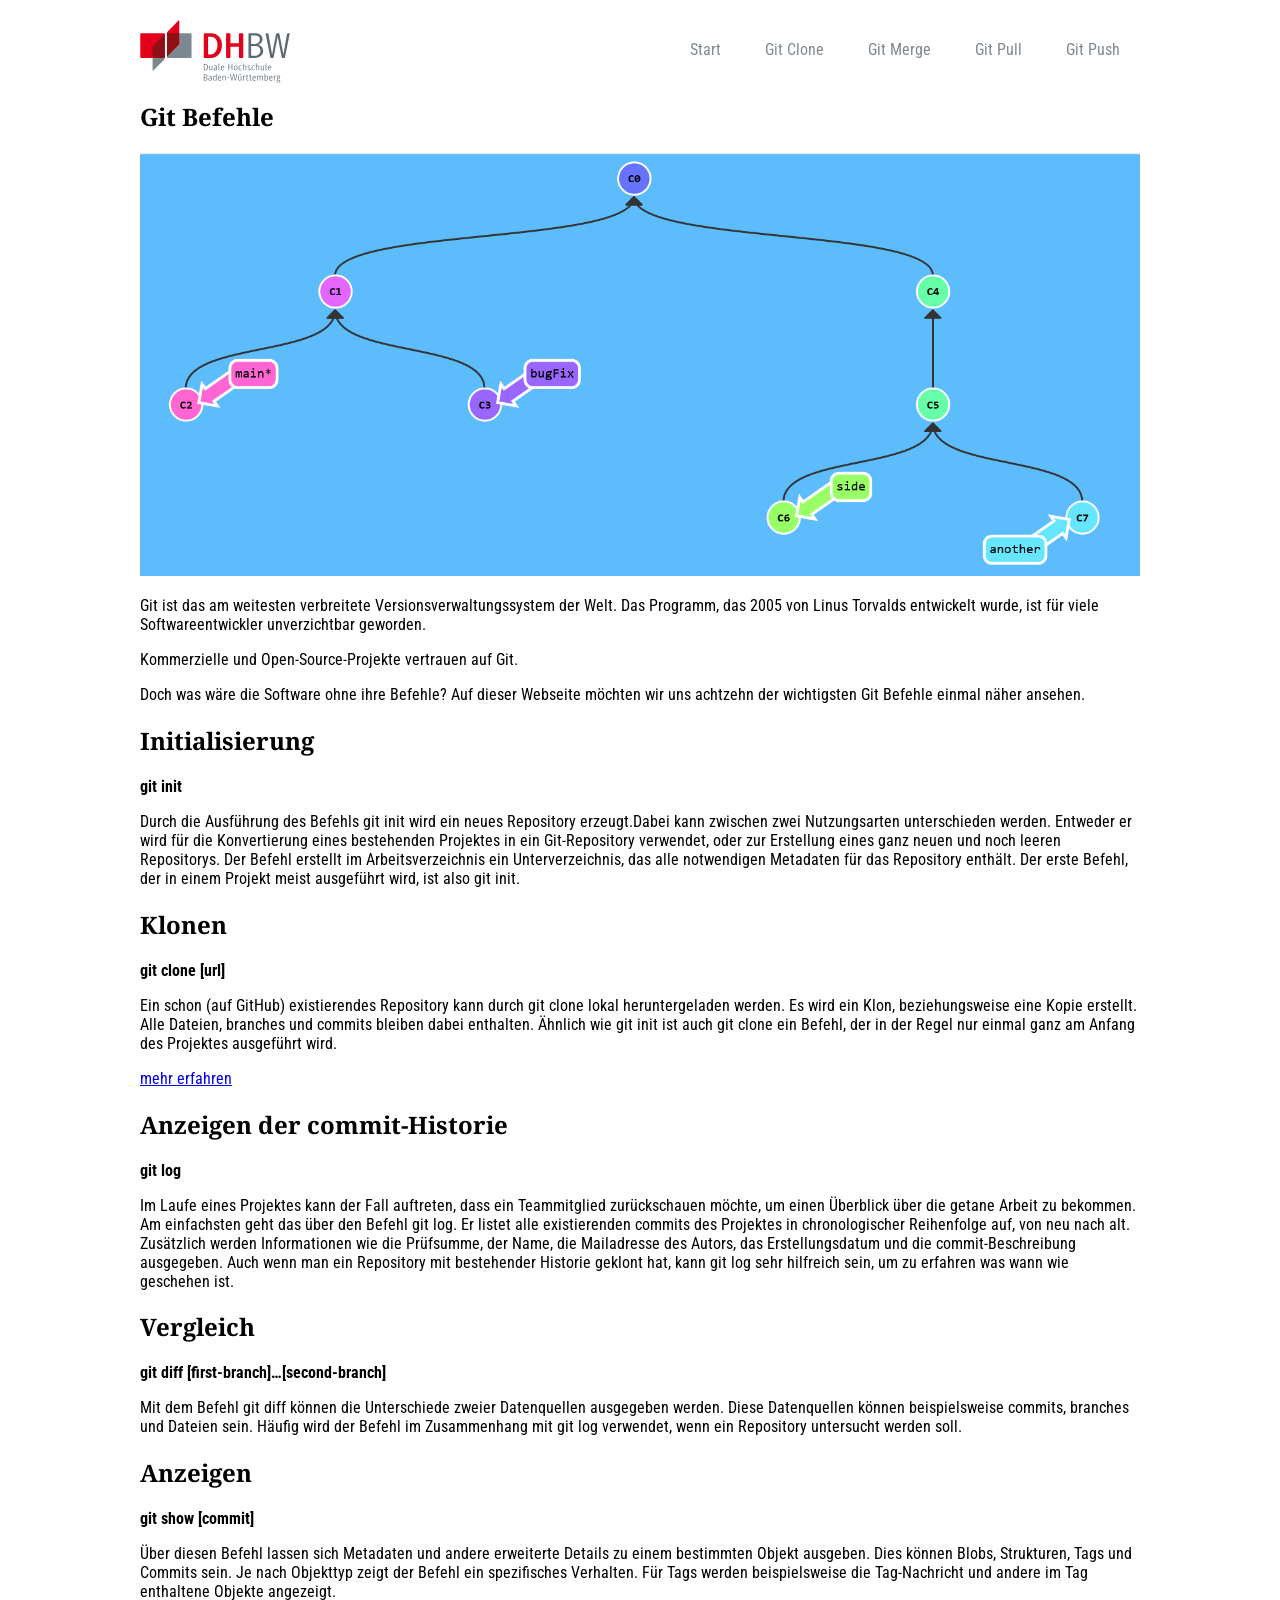
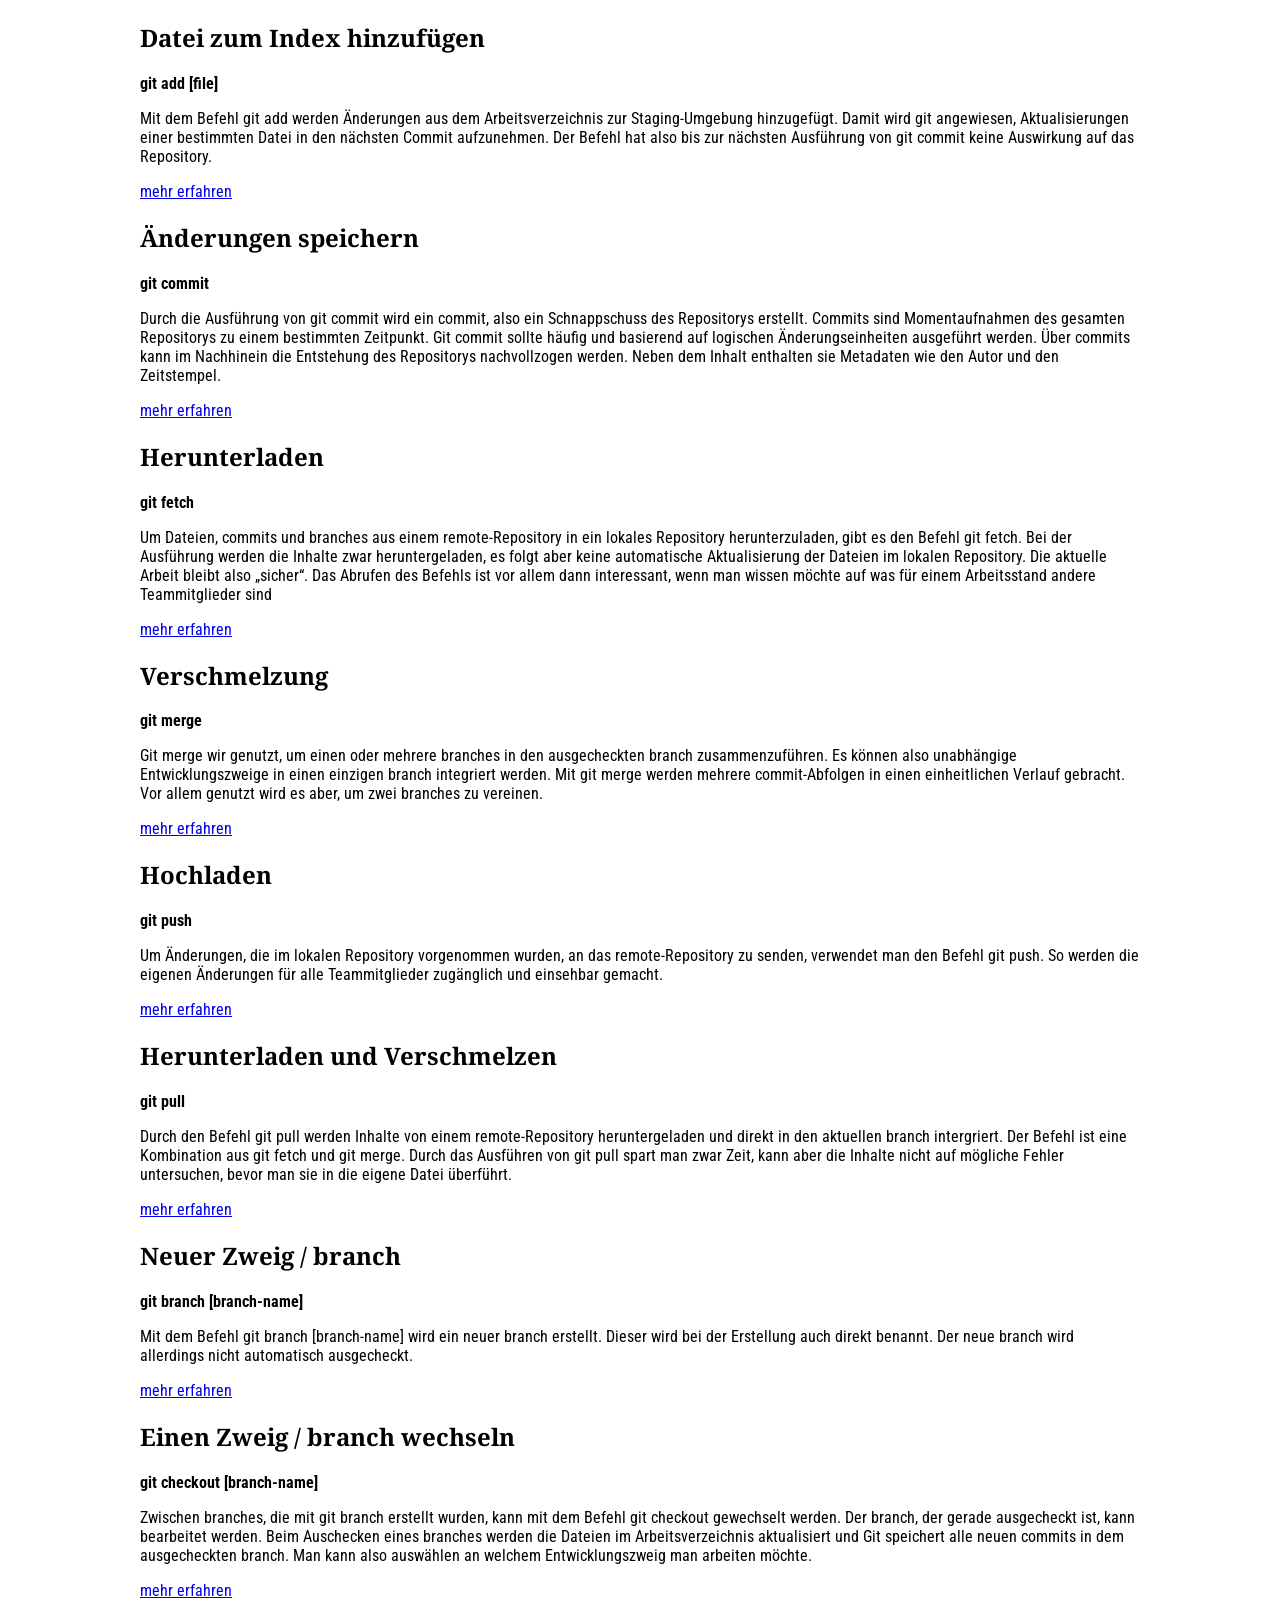
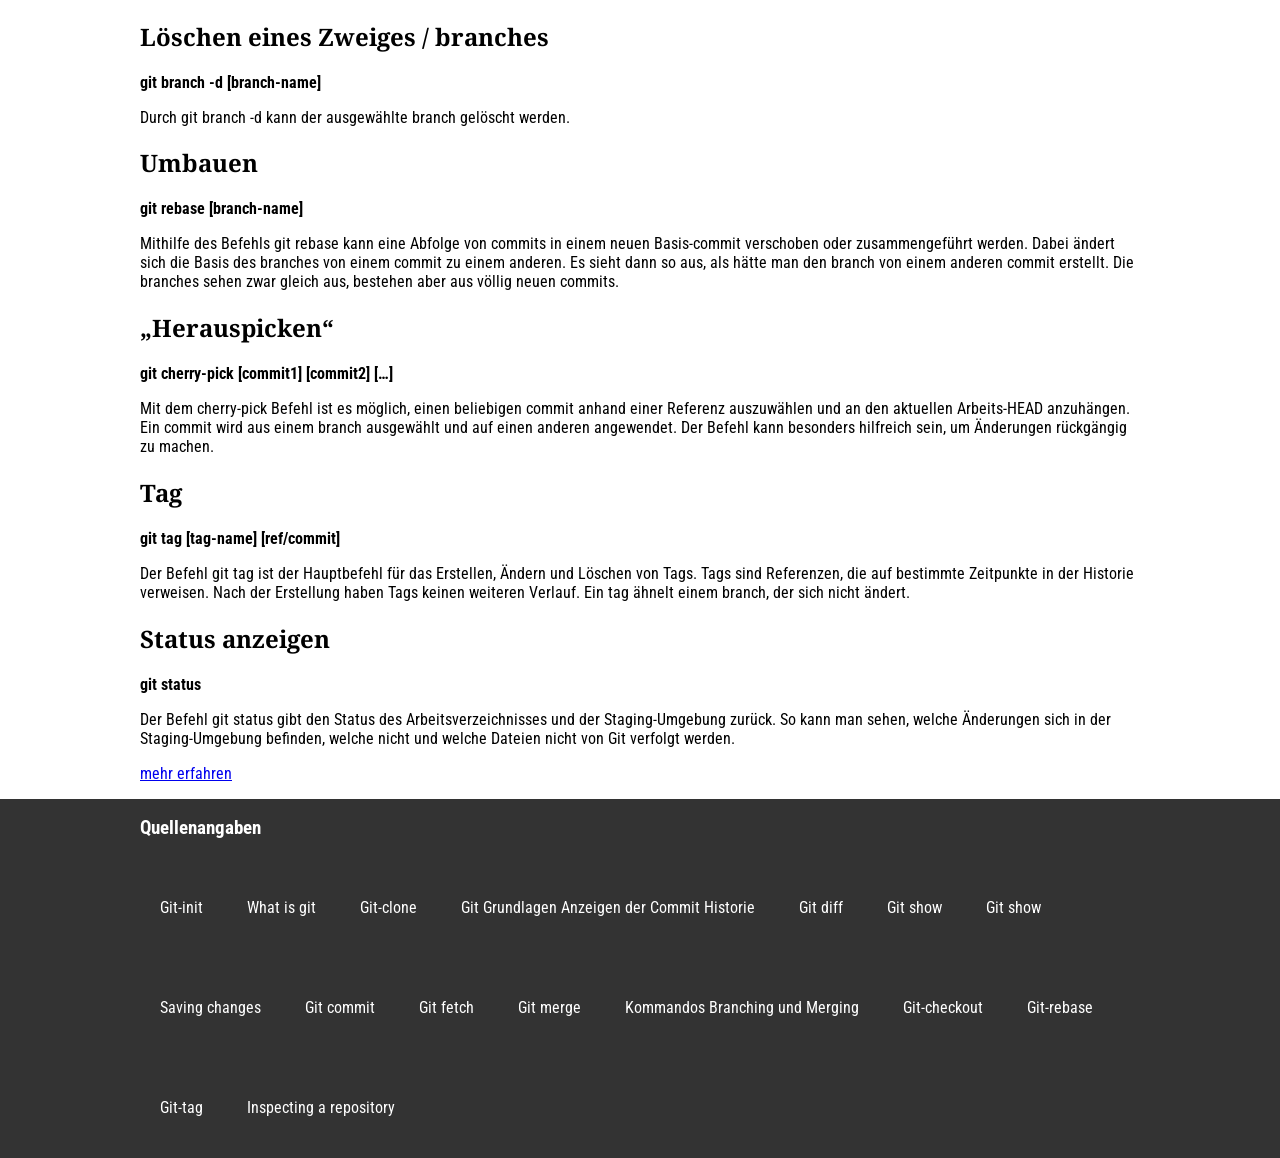
<file: index.html>
<!DOCTYPE html>
<html lang="de">

<head>
    <meta charset="UTF-8">
    <title>Git Befehle</title>
    <link rel="stylesheet" href="default.css" />
    <link rel="icon" type="image/png" href="img/main/DHBW-Favicon.png">
    <meta name="viewport" content="width=device-width, initial-scale=1">
</head>

<body>
    <header>
        <div class="wrapper">
            <img id="logo" src="img/main/DHBW-Logo.svg" alt="Fancy Logo">
            <nav class="main">
                <ul>
                    <li>
                        <a href="index.html">Start</a>
                    </li>
                    <li>
                        <a href="gitclone.html">Git Clone</a>
                    </li>
                    <li>
                        <a href="git-merge.html">Git Merge</a>
                    </li>
                    <li>
                        <a href="git-pull.html">Git Pull</a>
                    </li>
                    <li>
                        <a href="git-push.html">Git Push</a>
                    </li>
                </ul>
            </nav>
        </div>
    </header>

    <section class="main">
        <div class="wrapper">
            <h1>Git Befehle</h1>
            <img width="100%" src="Abbildung.png" alt="Abbildung von Learn Git Branching" />
            <p>Git ist das am weitesten verbreitete Versionsverwaltungssystem der Welt. Das Programm, das 2005 von Linus Torvalds entwickelt wurde, ist für viele Softwareentwickler unverzichtbar geworden.</p>
            <p>Kommerzielle und Open-Source-Projekte vertrauen auf Git.</p>
            <p>Doch was wäre die Software ohne ihre Befehle? Auf dieser Webseite möchten wir uns achtzehn der wichtigsten Git Befehle einmal näher ansehen.</p>
            <h2>Initialisierung</h2>
            <p><strong>git init</strong></p>
            <p>Durch die Ausführung des Befehls git init wird ein neues Repository erzeugt.Dabei kann zwischen zwei Nutzungsarten unterschieden werden. Entweder er wird für die Konvertierung eines bestehenden Projektes in ein Git-Repository verwendet, oder zur Erstellung eines ganz neuen und noch leeren Repositorys. Der Befehl erstellt im Arbeitsverzeichnis ein Unterverzeichnis, das alle notwendigen Metadaten für das Repository enthält. Der erste Befehl, der in einem Projekt meist ausgeführt wird, ist also git init. </p>
            <h2>Klonen</h2>
            <p><strong>git clone [url]</strong></p>
            <p>Ein schon (auf GitHub) existierendes Repository kann durch git clone lokal heruntergeladen werden. Es wird ein Klon, beziehungsweise eine Kopie erstellt. Alle Dateien, branches und commits bleiben dabei enthalten. Ähnlich wie git init ist auch git clone ein Befehl, der in der Regel nur einmal ganz am Anfang des Projektes ausgeführt wird.</p>
            <p><a href="gitclone.html">mehr erfahren</a></p>
            <h2>Anzeigen der commit-Historie</h2>
            <p><strong>git log</strong></p>
            <p>Im Laufe eines Projektes kann der Fall auftreten, dass ein Teammitglied zurückschauen möchte, um einen Überblick über die getane Arbeit zu bekommen. Am einfachsten geht das über den Befehl git log. Er listet alle existierenden commits des Projektes in chronologischer Reihenfolge auf, von neu nach alt. Zusätzlich werden Informationen wie die Prüfsumme, der Name, die Mailadresse des Autors, das Erstellungsdatum und die commit-Beschreibung ausgegeben. Auch wenn man ein Repository mit bestehender Historie geklont hat, kann git log sehr hilfreich sein, um zu erfahren was wann wie geschehen ist. </p>
            <h2>Vergleich</h2>
            <p><strong>git diff [first-branch]…[second-branch]</strong></p>
            <p>Mit dem Befehl git diff können die Unterschiede zweier Datenquellen ausgegeben werden. Diese Datenquellen können beispielsweise commits, branches und Dateien sein. Häufig wird der Befehl im Zusammenhang mit git log verwendet, wenn ein Repository untersucht werden soll.</p>
            <h2>Anzeigen</h2>
            <p><strong>git show [commit]</strong></p>
            <p>Über diesen Befehl lassen sich Metadaten und andere erweiterte Details zu einem bestimmten Objekt ausgeben. Dies können Blobs, Strukturen, Tags und Commits sein. Je nach Objekttyp zeigt der Befehl ein spezifisches Verhalten. Für Tags werden beispielsweise die Tag-Nachricht und andere im Tag enthaltene Objekte angezeigt.</p>
            <h2>Datei zum Index hinzufügen</h2>
            <p><strong>git add [file]</strong></p>
            <p>Mit dem Befehl git add werden Änderungen aus dem Arbeitsverzeichnis zur Staging-Umgebung hinzugefügt. Damit wird git angewiesen, Aktualisierungen einer bestimmten Datei in den nächsten Commit aufzunehmen. Der Befehl hat also bis zur nächsten Ausführung von git commit keine Auswirkung auf das Repository.</p>
            <p><a href="git-add.html">mehr erfahren</a></p>
            <h2>Änderungen speichern</h2>
            <p><strong>git commit</strong></p>
            <p>Durch die Ausführung von git commit wird ein commit, also ein Schnappschuss des Repositorys erstellt. Commits sind Momentaufnahmen des gesamten Repositorys zu einem bestimmten Zeitpunkt. Git commit sollte häufig und basierend auf logischen Änderungseinheiten ausgeführt werden. Über commits kann im Nachhinein die Entstehung des Repositorys nachvollzogen werden. Neben dem Inhalt enthalten sie Metadaten wie den Autor und den Zeitstempel.</p>
            <p><a href="git-commit.html">mehr erfahren</a></p>
            <h2>Herunterladen</h2>
            <p><strong>git fetch</strong></p>
            <p>Um Dateien, commits und branches aus einem remote-Repository in ein lokales Repository herunterzuladen, gibt es den Befehl git fetch. Bei der Ausführung werden die Inhalte zwar heruntergeladen, es folgt aber keine automatische Aktualisierung der Dateien im lokalen Repository. Die aktuelle Arbeit bleibt also „sicher“. Das Abrufen des Befehls ist vor allem dann interessant, wenn man wissen möchte auf was für einem Arbeitsstand andere Teammitglieder sind</p>
            <p><a href="git-fetch.html">mehr erfahren</a></p>
            <h2>Verschmelzung</h2>
            <p><strong>git merge</strong></p>
            <p>Git merge wir genutzt, um einen oder mehrere branches in den ausgecheckten branch zusammenzuführen. Es können also unabhängige Entwicklungszweige in einen einzigen branch integriert werden. Mit git merge werden mehrere commit-Abfolgen in einen einheitlichen Verlauf gebracht. Vor allem genutzt wird es aber, um zwei branches zu vereinen.</p>
            <p><a href="git-merge.html">mehr erfahren</a></p>
            <h2>Hochladen</h2>
            <p><strong>git push</strong></p>
            <p>Um Änderungen, die im lokalen Repository vorgenommen wurden, an das remote-Repository zu senden, verwendet man den Befehl git push. So werden die eigenen Änderungen für alle Teammitglieder zugänglich und einsehbar gemacht.</p>
            <p><a href="git-push.html">mehr erfahren</a></p>
            <h2>Herunterladen und Verschmelzen</h2>
            <p><strong>git pull</strong></p>
            <p>Durch den Befehl git pull werden Inhalte von einem remote-Repository heruntergeladen und direkt in den aktuellen branch intergriert. Der Befehl ist eine Kombination aus git fetch und git merge. Durch das Ausführen von git pull spart man zwar Zeit, kann aber die Inhalte nicht auf mögliche Fehler untersuchen, bevor man sie in die eigene Datei überführt.</p>
            <p><a href="git-pull.html">mehr erfahren</a></p>
            <h2>Neuer Zweig / branch</h2>
            <p><strong>git branch [branch-name]</strong></p>
            <p>Mit dem Befehl git branch [branch-name] wird ein neuer branch erstellt. Dieser wird bei der Erstellung auch direkt benannt. Der neue branch wird allerdings nicht automatisch ausgecheckt.</p>
            <p><a href="git-branch.html">mehr erfahren</a></p>
            <h2>Einen Zweig / branch wechseln</h2>
            <p><strong>git checkout [branch-name]</strong></p>
            <p>Zwischen branches, die mit git branch erstellt wurden, kann mit dem Befehl git checkout gewechselt werden. Der branch, der gerade ausgecheckt ist, kann bearbeitet werden. Beim Auschecken eines branches werden die Dateien im Arbeitsverzeichnis aktualisiert und Git speichert alle neuen commits in dem ausgecheckten branch. Man kann also auswählen an welchem Entwicklungszweig man arbeiten möchte.</p>
            <p><a href="git-checkout.html">mehr erfahren</a></p>
            <h2>Löschen eines Zweiges / branches</h2>
            <p><strong>git branch -d [branch-name]</strong></p>
            <p>Durch git branch -d kann der ausgewählte branch gelöscht werden.</p>
            <h2>Umbauen</h2>
            <p><strong>git rebase [branch-name]</strong></p>
            <p>Mithilfe des Befehls git rebase kann eine Abfolge von commits in einem neuen Basis-commit verschoben oder zusammengeführt werden. Dabei ändert sich die Basis des branches von einem commit zu einem anderen. Es sieht dann so aus, als hätte man den branch von einem anderen commit erstellt. Die branches sehen zwar gleich aus, bestehen aber aus völlig neuen commits.</p>
            <h2>„Herauspicken“</h2>
            <p><strong>git cherry-pick [commit1] [commit2] […]</strong></p>
            <p>Mit dem cherry-pick Befehl ist es möglich, einen beliebigen commit anhand einer Referenz auszuwählen und an den aktuellen Arbeits-HEAD anzuhängen. Ein commit wird aus einem branch ausgewählt und auf einen anderen angewendet. Der Befehl kann besonders hilfreich sein, um Änderungen rückgängig zu machen.</p>
            <h2>Tag</h2>
            <p><strong>git tag [tag-name] [ref/commit]</strong></p>
            <p>Der Befehl git tag ist der Hauptbefehl für das Erstellen, Ändern und Löschen von Tags. Tags sind Referenzen, die auf bestimmte Zeitpunkte in der Historie verweisen. Nach der Erstellung haben Tags keinen weiteren Verlauf. Ein tag ähnelt einem branch, der sich nicht ändert.</p>
            <h2>Status anzeigen</h2>
            <p><strong>git status</strong></p>
            <p>Der Befehl git status gibt den Status des Arbeitsverzeichnisses und der Staging-Umgebung zurück. So kann man sehen, welche Änderungen sich in der Staging-Umgebung befinden, welche nicht und welche Dateien nicht von Git verfolgt werden.</p>
            <p><a href="git-status.html">mehr erfahren</a></p>
        </div>
    </section>

    <footer>
        <div class="wrapper">
            <nav class="footer">
                <h3>Quellenangaben</h3>
                <ul>
                    <li> <a href="https://www.atlassian.com/de/git/tutorials/setting-up-a-repository/git-init">Git-init</a></li>
                    <li> <a href="https://www.atlassian.com/de/git/tutorials/what-is-git">What is git</a></li>
                    <li> <a href="https://www.atlassian.com/de/git/tutorials/setting-up-a-repository/git-clone">Git-clone</a></li>
                    <li> <a href="https://git-scm.com/book/de/v2/Git-Grundlagen-Anzeigen-der-Commit-Historie">Git Grundlagen Anzeigen der Commit Historie</a></li>
                    <li> <a href="https://www.atlassian.com/de/git/tutorials/saving-changes/git-diff">Git diff</a></li>
                    <li> <a href="https://git-scm.com/docs/git-show">Git show</a></li>
                    <li> <a href="https://www.atlassian.com/de/git/tutorials/git-show">Git show</a></li>
                    <li> <a href="https://www.atlassian.com/de/git/tutorials/saving-changes">Saving changes</a></li>
                    <li> <a href="https://github.com/git-guides/git-commit">Git commit</a></li>
                    <li> <a href="https://www.atlassian.com/de/git/tutorials/syncing/git-fetch">Git fetch</a></li>
                    <li> <a href="https://www.atlassian.com/de/git/tutorials/using-branches/git-merge">Git merge</a></li>
                    <li> <a href="https://git-scm.com/book/de/v2/Anhang-C%3A-Git-Kommandos-Branching-und-Merging">Kommandos Branching und Merging</a></li>
                    <li> <a href="https://www.atlassian.com/de/git/tutorials/using-branches/git-checkout">Git-checkout</a></li>
                    <li> <a href="https://www.atlassian.com/de/git/tutorials/rewriting-history/git-rebase">Git-rebase</a></li>
                    <li> <a href="https://www.atlassian.com/de/git/tutorials/inspecting-a-repository/git-tag">Git-tag</a></li>
                    <li> <a href="https://www.atlassian.com/de/git/tutorials/inspecting-a-repository">Inspecting a repository</a></li>
                </ul>
            </nav>
        </div>
    </footer>
</body>

</html>
</file>
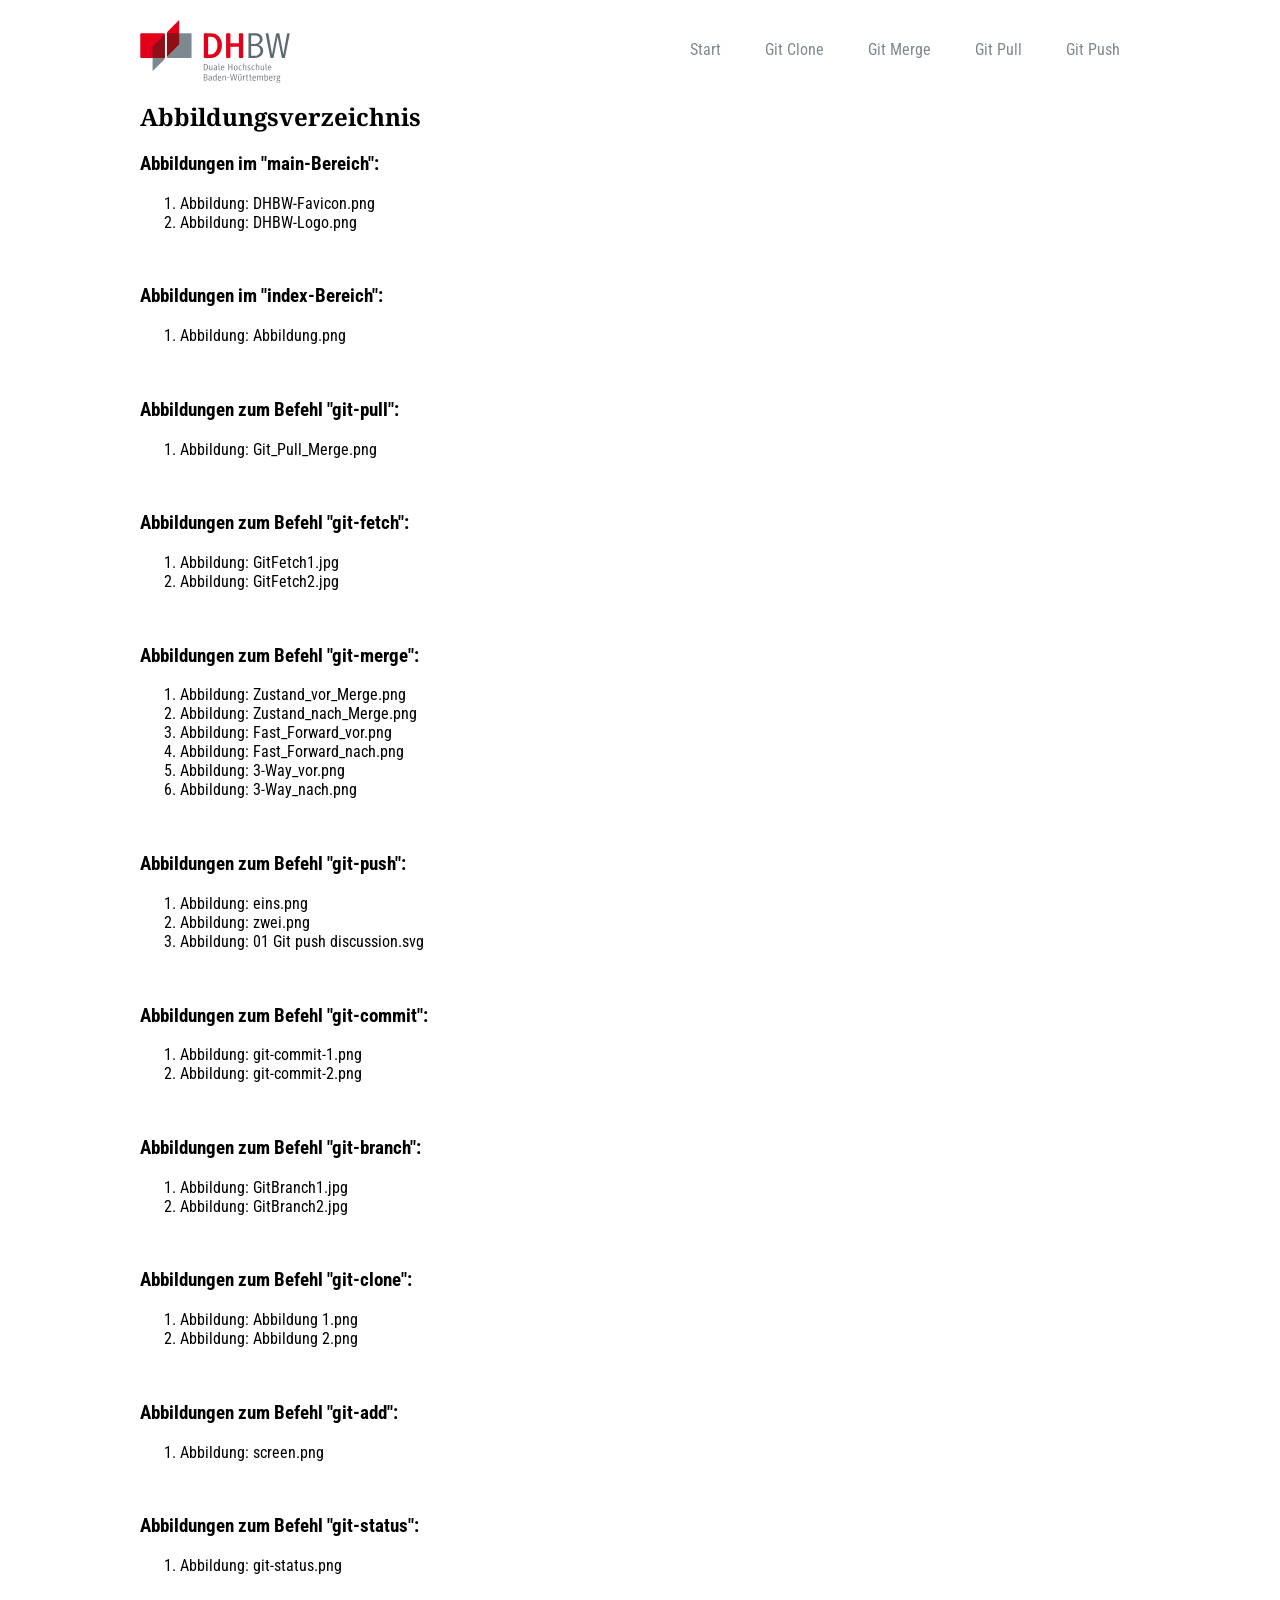
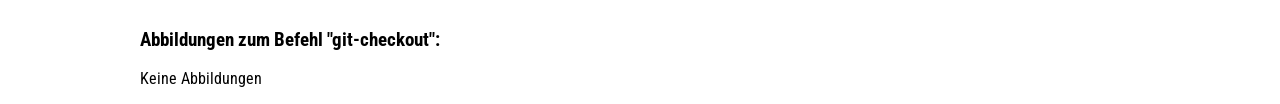
<file: Abbildungsverzeichnis.html>
<!DOCTYPE html>
<html lang="de">
    <head>
        <meta charset="UTF-8">
        <title>Abbildungsverzeichnis</title>
        <link rel="stylesheet" href="default.css"/>
        <link rel="icon" type="image/png" href="img/main/DHBW-Favicon.png">
        <meta name="viewport" content="width=device-width, initial-scale=1">
    </head>
    <body>
            <header>
                <div class="wrapper">
                <img id="logo" src="img/main/DHBW-Logo.svg" alt="Fancy Logo">
                <nav class="main">
                    <ul>
                        <li>
                            <a href="index.html">Start</a>
                        </li>
                        <li>
                            <a href="gitclone.html">Git Clone</a>
                        </li>
                        <li>
                            <a href="git-merge.html">Git Merge</a>
                        </li>
                        <li>
                            <a href="git-pull.html">Git Pull</a>
                        </li>
                        <li>
                            <a href="git-push.html">Git Push</a>
                        </li>
                    </ul>
                </nav>
            </div>
        </header>
        <section class="main">
            <div class="keyvisual">
                <div class="wrapper">
                    <div class="teaser">
                        <h1>Abbildungsverzeichnis</h1>
                        <h3>Abbildungen im "main-Bereich":</h3>
                            <ol>
                                <li>Abbildung: DHBW-Favicon.png</li>
                                <li>Abbildung: DHBW-Logo.png</li>
                            </ol>
                                <br>
                        <h3>Abbildungen im "index-Bereich":</h3>
                            <ol>
                                <li>Abbildung: Abbildung.png</li>
                            </ol>
                                <br>
                        <h3>Abbildungen zum Befehl "git-pull":</h3>
                            <ol>
                                <li>Abbildung: Git_Pull_Merge.png</li>
                            </ol>
                                <br>
                        <h3>Abbildungen zum Befehl "git-fetch":</h3>
                        <ol>
                            <li>Abbildung: GitFetch1.jpg</li>
                            <li>Abbildung: GitFetch2.jpg</li>
                        </ol>
                                <br>
                        <h3>Abbildungen zum Befehl "git-merge":</h3>
                            <ol>
                                <li>Abbildung: Zustand_vor_Merge.png</li>
                                <li>Abbildung: Zustand_nach_Merge.png</li>
                                <li>Abbildung: Fast_Forward_vor.png</li>
                                <li>Abbildung: Fast_Forward_nach.png</li>
                                <li>Abbildung: 3-Way_vor.png</li>
                                <li>Abbildung: 3-Way_nach.png</li>
                            </ol>
                                <br>
                        <h3>Abbildungen zum Befehl "git-push":</h3>
                            <ol>
                                <li>Abbildung: eins.png</li>
                                <li>Abbildung: zwei.png</li>
                                <li>Abbildung: 01 Git push discussion.svg</li>
                            </ol>
                                <br>
                        <h3>Abbildungen zum Befehl "git-commit":</h3>
                            <ol>
                                <li>Abbildung: git-commit-1.png</li>
                                <li>Abbildung: git-commit-2.png</li>
                            </ol>
                                <br>
                        <h3>Abbildungen zum Befehl "git-branch":</h3>
                        <ol>
                            <li>Abbildung: GitBranch1.jpg</li>
                            <li>Abbildung: GitBranch2.jpg</li>
                        </ol>
                                <br>
                        <h3>Abbildungen zum Befehl "git-clone":</h3>
                            <ol>
                                <li>Abbildung: Abbildung 1.png</li>
                                <li>Abbildung: Abbildung 2.png</li>
                            </ol>
                                <br>
                        <h3>Abbildungen zum Befehl "git-add":</h3>
                            <ol>
                                <li>Abbildung: screen.png</li>
                            </ol>
                                <br>
                        <h3>Abbildungen zum Befehl "git-status":</h3>
                            <ol>
                                <li>Abbildung: git-status.png</li>
                            </ol>
                                <br>
                        <h3>Abbildungen zum Befehl "git-checkout":</h3>
                            <p>Keine Abbildungen</p>
                        </div>    
                    </div>
            </section>
        </div>
        <footer>
            <div class="wrapper">
                <nav class="footer">
                </nav>
            </div>
        </footer>
    </body>
</html>
</file>
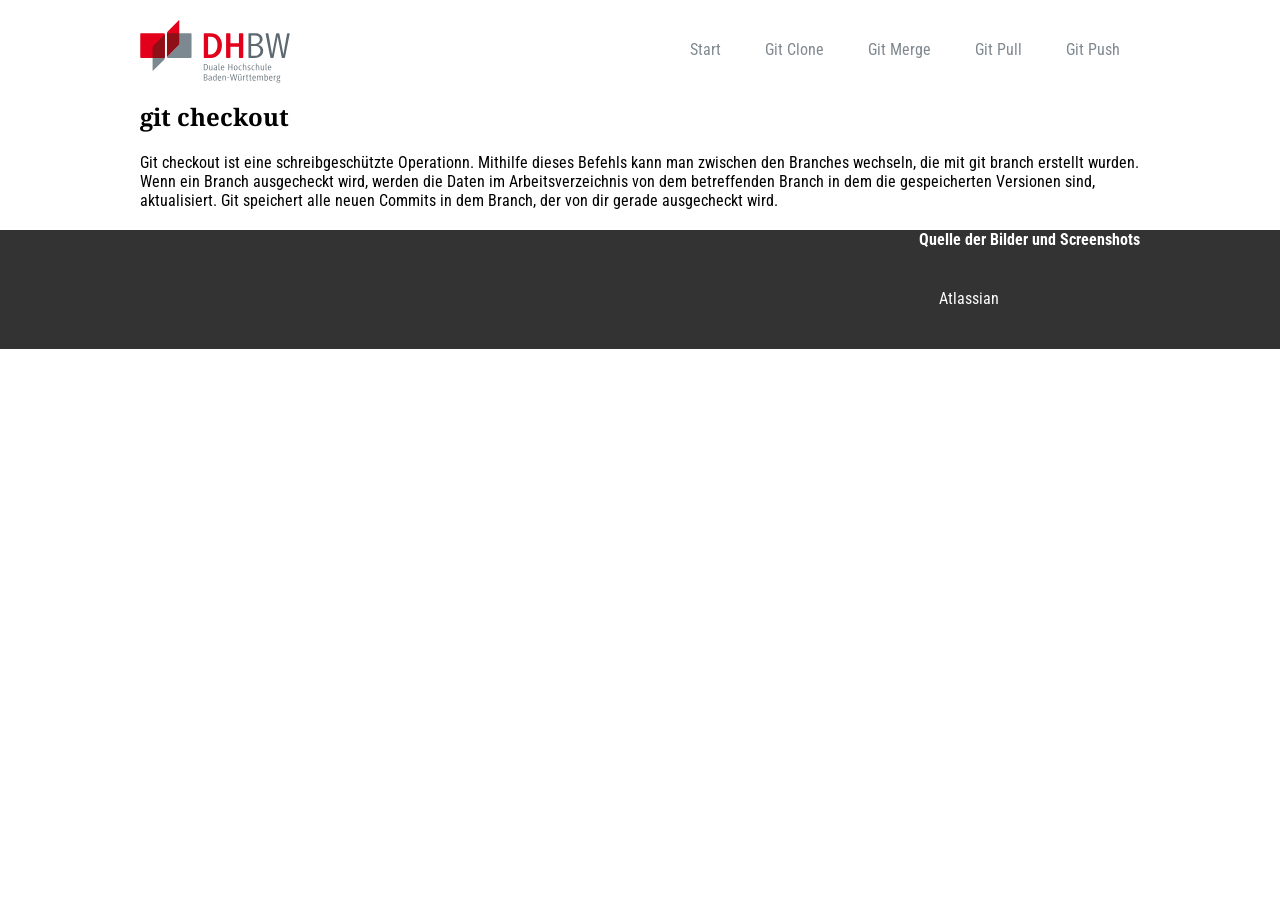
<file: git checkout.html>
<!DOCTYPE html>
<html lang="de">
    <head>
        <meta charset="UTF-8">
        <title>Branche auschecken</title>
        <link rel="stylesheet" href="default.css"/>
        <link rel="icon" type="image/png" href="img/main/DHBW-Favicon.png">
        <meta name="viewport" content="width=device-width, initial-scale=1">
    </head>
    <body>

        <!--Finger weg-->
            <header>
                <div class="wrapper">
                    <img id="logo" src="img/main/DHBW-Logo.svg" alt="Fancy Logo">
                    <nav class="main">
                        <ul>
                            <li>
                                <a href="index.html">Start</a>
                            </li>
                            <li>
                                <a href="gitclone.html">Git Clone</a>
                            </li>
                            <li>
                                <a href="git-merge.html">Git Merge</a>
                            </li>
                            <li>
                                <a href="git-pull.html">Git Pull</a>
                            </li>
                            <li>
                                <a href="git-push.html">Git Push</a>
                            </li>
                        </ul>
                    </nav>
                </div>
            </header>

        <!--Immer noch finger weg-->
    
            <section class="main">
                <div class="keyvisual">
                    <div class="wrapper">
                        <div class="teaser">
                            <!--Hier deinen Text einfügen-->
                            <h1>git checkout</h1>
                            <h2></h2>
                            <p>
                                Git checkout ist eine schreibgeschützte Operationn. Mithilfe dieses Befehls kann man zwischen den Branches wechseln, die mit git branch erstellt wurden. Wenn ein Branch ausgecheckt wird, werden die Daten im Arbeitsverzeichnis von dem betreffenden Branch in dem die gespeicherten Versionen sind, aktualisiert. Git speichert alle neuen Commits in dem Branch, der von dir gerade ausgecheckt wird. 
                            </p>

                            <h2></h2>
                            <p>
                                <!--Hier Seitenname einfügen-->
                            </p>  
                                <!--Hier Bilder-->
                            
                            <p>    
                                <!--Hier deinen Text einfügen-->
                            </p>
                        </div>    
                    </div>
            </section>
        </div>
        <footer>
            <div class="wrapper">
                <nav class="footer">
                    <b>Quelle der Bilder und Screenshots</b>
                    <!--Hier deine Quelle-->
                    <a href="https://www.atlassian.com/de/git/tutorials/syncing/git-push">Atlassian</a>
                </nav>
            </div>
        </footer>
    </body>
</html>
</file>
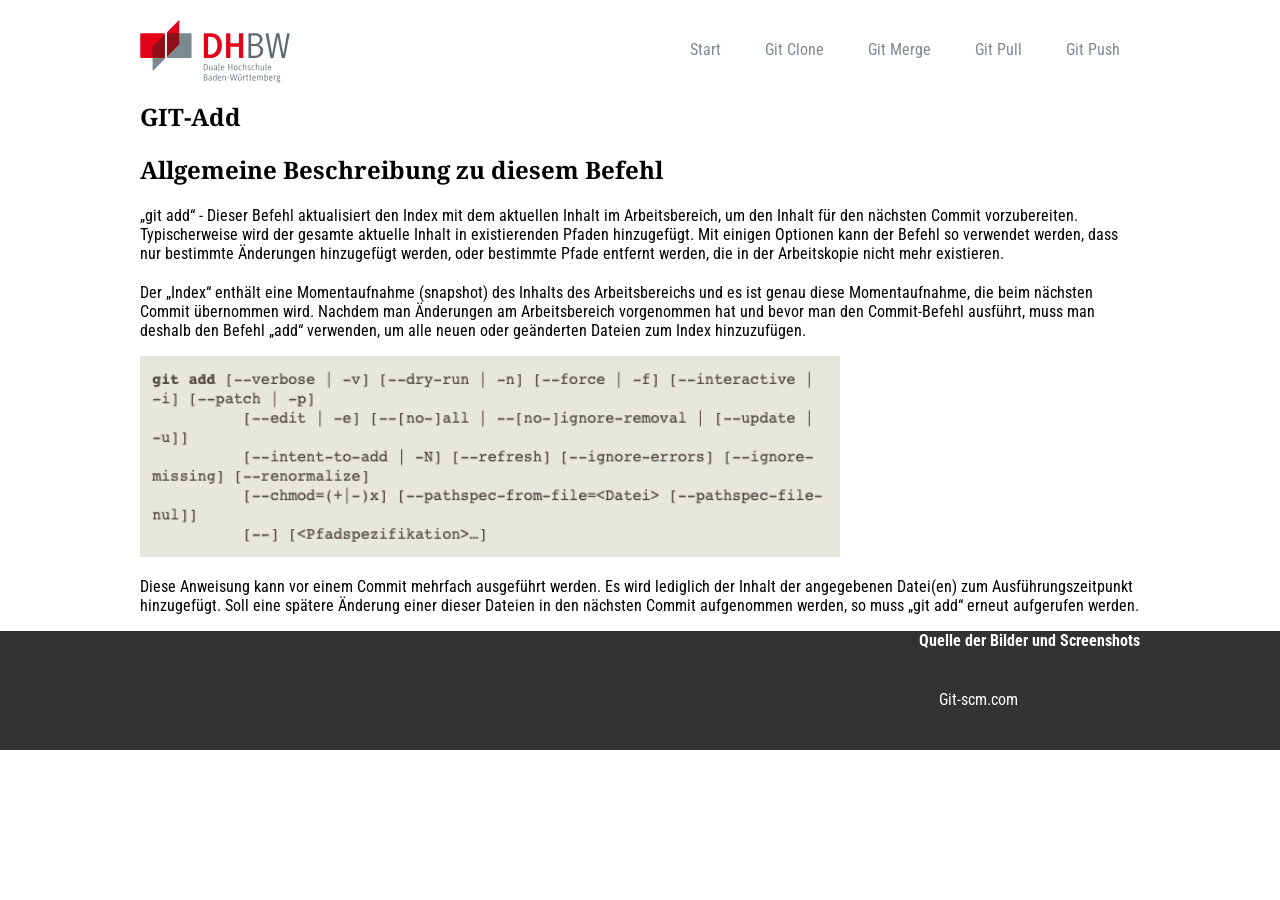
<file: git-add.html>
<!DOCTYPE html>
<html lang="de">
    <head>
        <meta charset="UTF-8">
        <title>GIT-Add</title>
        <link rel="stylesheet" href="default.css"/>
        <link rel="icon" type="image/png" href="img/main/DHBW-Favicon.png">
        <meta name="viewport" content="width=device-width, initial-scale=1">
    </head>
    <body>

        <!--Finger weg-->
            <header>
                <div class="wrapper">
                    <img id="logo" src="img/main/DHBW-Logo.svg" alt="Fancy Logo">
                    <nav class="main">
                        <ul>
                            <li>
                                <a href="index.html">Start</a>
                            </li>
                            <li>
                                <a href="gitclone.html">Git Clone</a>
                            </li>
                            <li>
                                <a href="git-merge.html">Git Merge</a>
                            </li>
                            <li>
                                <a href="git-pull.html">Git Pull</a>
                            </li>
                            <li>
                                <a href="git-push.html">Git Push</a>
                            </li>
                        </ul>
                    </nav>
                </div>
            </header>

        <!--Immer noch finger weg-->
    
            <section class="main">
                <div class="keyvisual">
                    <div class="wrapper">
                        <div class="teaser">
                            <!--Hier deinen Text einfügen-->
                            <h1>GIT-Add</h1>
                            <h2>Allgemeine Beschreibung zu diesem Befehl</h2>
                            <p>
                                „git add“ - Dieser Befehl aktualisiert den Index mit dem aktuellen Inhalt im Arbeitsbereich, um den Inhalt für den nächsten Commit vorzubereiten. Typischerweise wird der gesamte aktuelle Inhalt in existierenden Pfaden hinzugefügt. Mit einigen Optionen kann der Befehl so verwendet werden, dass nur bestimmte Änderungen hinzugefügt werden, oder bestimmte Pfade entfernt werden, die in der Arbeitskopie nicht mehr existieren.
                            </p>

                            <h2><!--Hier unter Überschrift--></h2>
                            <p>
                                Der „Index“ enthält eine Momentaufnahme (snapshot) des Inhalts des Arbeitsbereichs und es ist genau diese Momentaufnahme, die beim nächsten Commit übernommen wird. Nachdem man Änderungen am Arbeitsbereich vorgenommen hat und bevor man den Commit-Befehl ausführt, muss man deshalb den Befehl „add“ verwenden, um alle neuen oder geänderten Dateien zum Index hinzuzufügen.
                            </p>  
                                <!--Hier Bilder-->
                            <img width="70%" src="img/git-add/screen.png" alt="Alle Git-add Befehle">
            
                            <p>    
                                Diese Anweisung kann vor einem Commit mehrfach ausgeführt werden. Es wird lediglich der Inhalt der angegebenen Datei(en) zum Ausführungszeitpunkt hinzugefügt. Soll eine spätere Änderung einer dieser Dateien in den nächsten Commit aufgenommen werden, so muss „git add“ erneut aufgerufen werden.

                            </p>
                        </div>    
                    </div>
            </section>
        </div>
        <footer>
            <div class="wrapper">
                <nav class="footer">
                    <b>Quelle der Bilder und Screenshots</b>
                    <!--Hier deine Quelle-->
                    <a href="https://git-scm.com/docs/git-add/de">Git-scm.com</a>
                </nav>
            </div>
        </footer>
    </body>
</html>
</file>
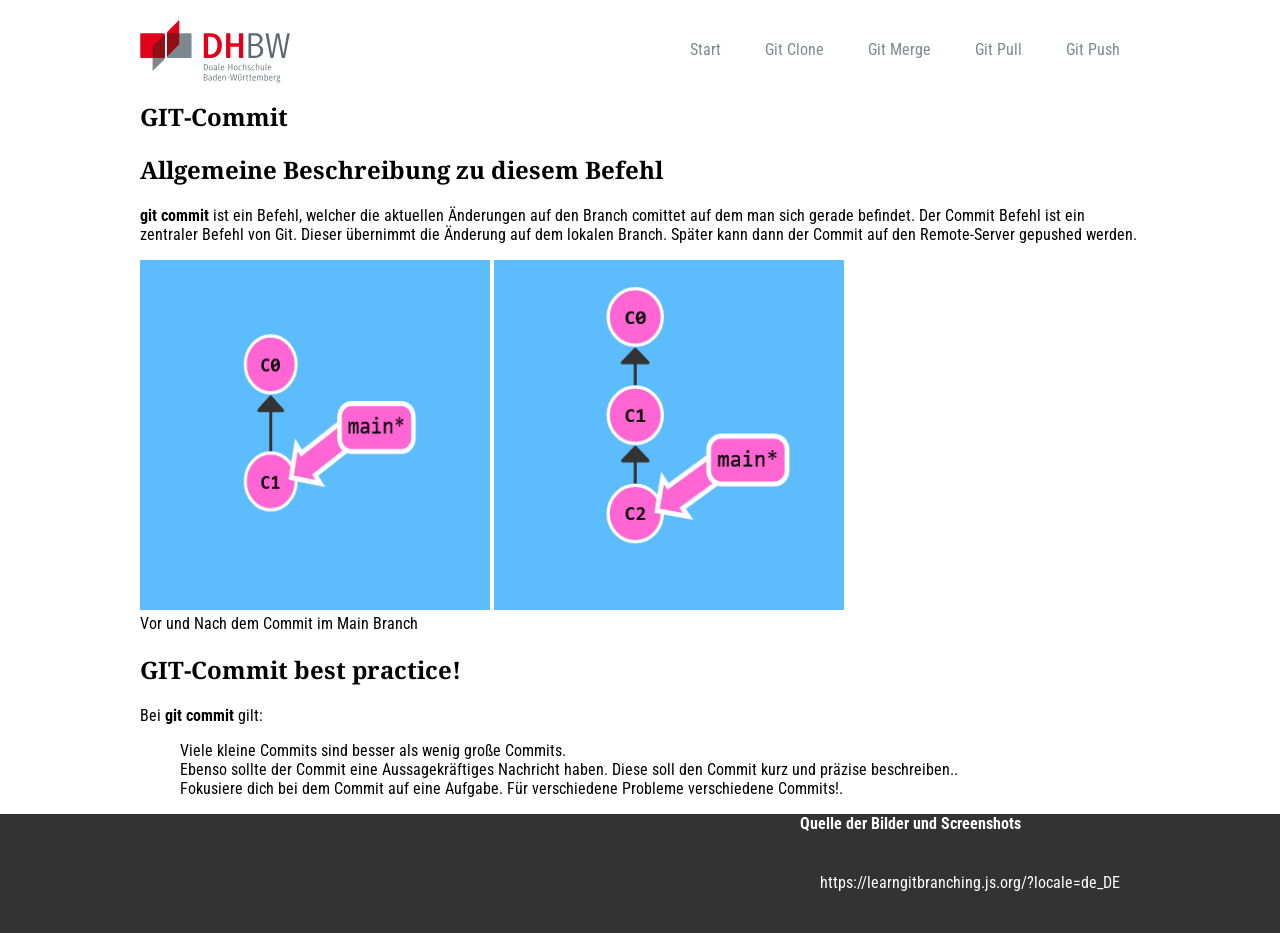
<file: git-commit.html>
<!DOCTYPE html>
<html lang="de">
<head>
    <head>
        <meta charset="UTF-8">
    <title>Git Übungen Git-commit</title>
    <link rel="stylesheet" href="default.css"/>
    <link rel="icon" type="image/png" href="img/main/DHBW-Favicon.png">
    <meta name="viewport" content="width=device-width, initial-scale=1">
</head>
<body>

        <!--Finger weg-->
        <header>
            <div class="wrapper">
                <img id="logo" src="img/main/DHBW-Logo.svg" alt="Fancy Logo">
                <nav class="main">
                    <ul>
                        <li>
                            <a href="index.html">Start</a>
                        </li>
                        <li>
                            <a href="gitclone.html">Git Clone</a>
                        </li>
                        <li>
                            <a href="git-merge.html">Git Merge</a>
                        </li>
                        <li>
                            <a href="git-pull.html">Git Pull</a>
                        </li>
                        <li>
                            <a href="git-push.html">Git Push</a>
                        </li>
                    </ul>
                </nav>
            </div>
        </header>
 

        <!--Immer noch finger weg-->
    
        <section class="main">
            <div class="keyvisual">
                <div class="wrapper">
                    <div class="teaser">
                <h1>GIT-Commit</h1>
                <h2>Allgemeine Beschreibung zu diesem Befehl</h2>
                <p>
                    <b>git commit</b> ist ein Befehl, welcher die aktuellen Änderungen auf den Branch comittet auf dem man sich gerade befindet.
                    Der Commit Befehl ist ein zentraler Befehl von Git. Dieser übernimmt die Änderung auf dem lokalen Branch. Später kann dann der Commit auf den Remote-Server gepushed werden.
                </p>
            
                    <img width="350" height="350" src="img/git-commit/git-commit-1.png" alt="Git Baum-Struktur mit 2 Commits c0 und c1. Im main Branch">
                    <img width="350" height="350" src="img/git-commit/git-commit-2.png" alt="Git Baum-Struktur nach dem neuen Commit mit 3 commits c0,c1 und c2. Im main Branch">
                    <figcaption>Vor und Nach dem Commit im Main Branch</figcaption>


                <h2>GIT-Commit best practice!</h2>
                <p>
                    Bei <b>git commit</b> gilt: 
                        <BLOCKQUOTE>
                            Viele kleine Commits sind besser als wenig große Commits.<br />
                            Ebenso sollte der Commit eine Aussagekräftiges Nachricht haben. Diese soll den Commit kurz und präzise beschreiben..<br />
                            Fokusiere dich bei dem Commit auf eine Aufgabe. Für verschiedene Probleme verschiedene Commits!.<br />
                        </BLOCKQUOTE>
                </p>
            </div>    
        </div>
</section>
</div>
<footer>
<div class="wrapper">
    <nav class="footer">
        <b>Quelle der Bilder und Screenshots</b>
        <a href="https://learngitbranching.js.org/?locale=de_DE">https://learngitbranching.js.org/?locale=de_DE</a>
    </nav>
</div>
</footer>
</body>

</html>
</file>
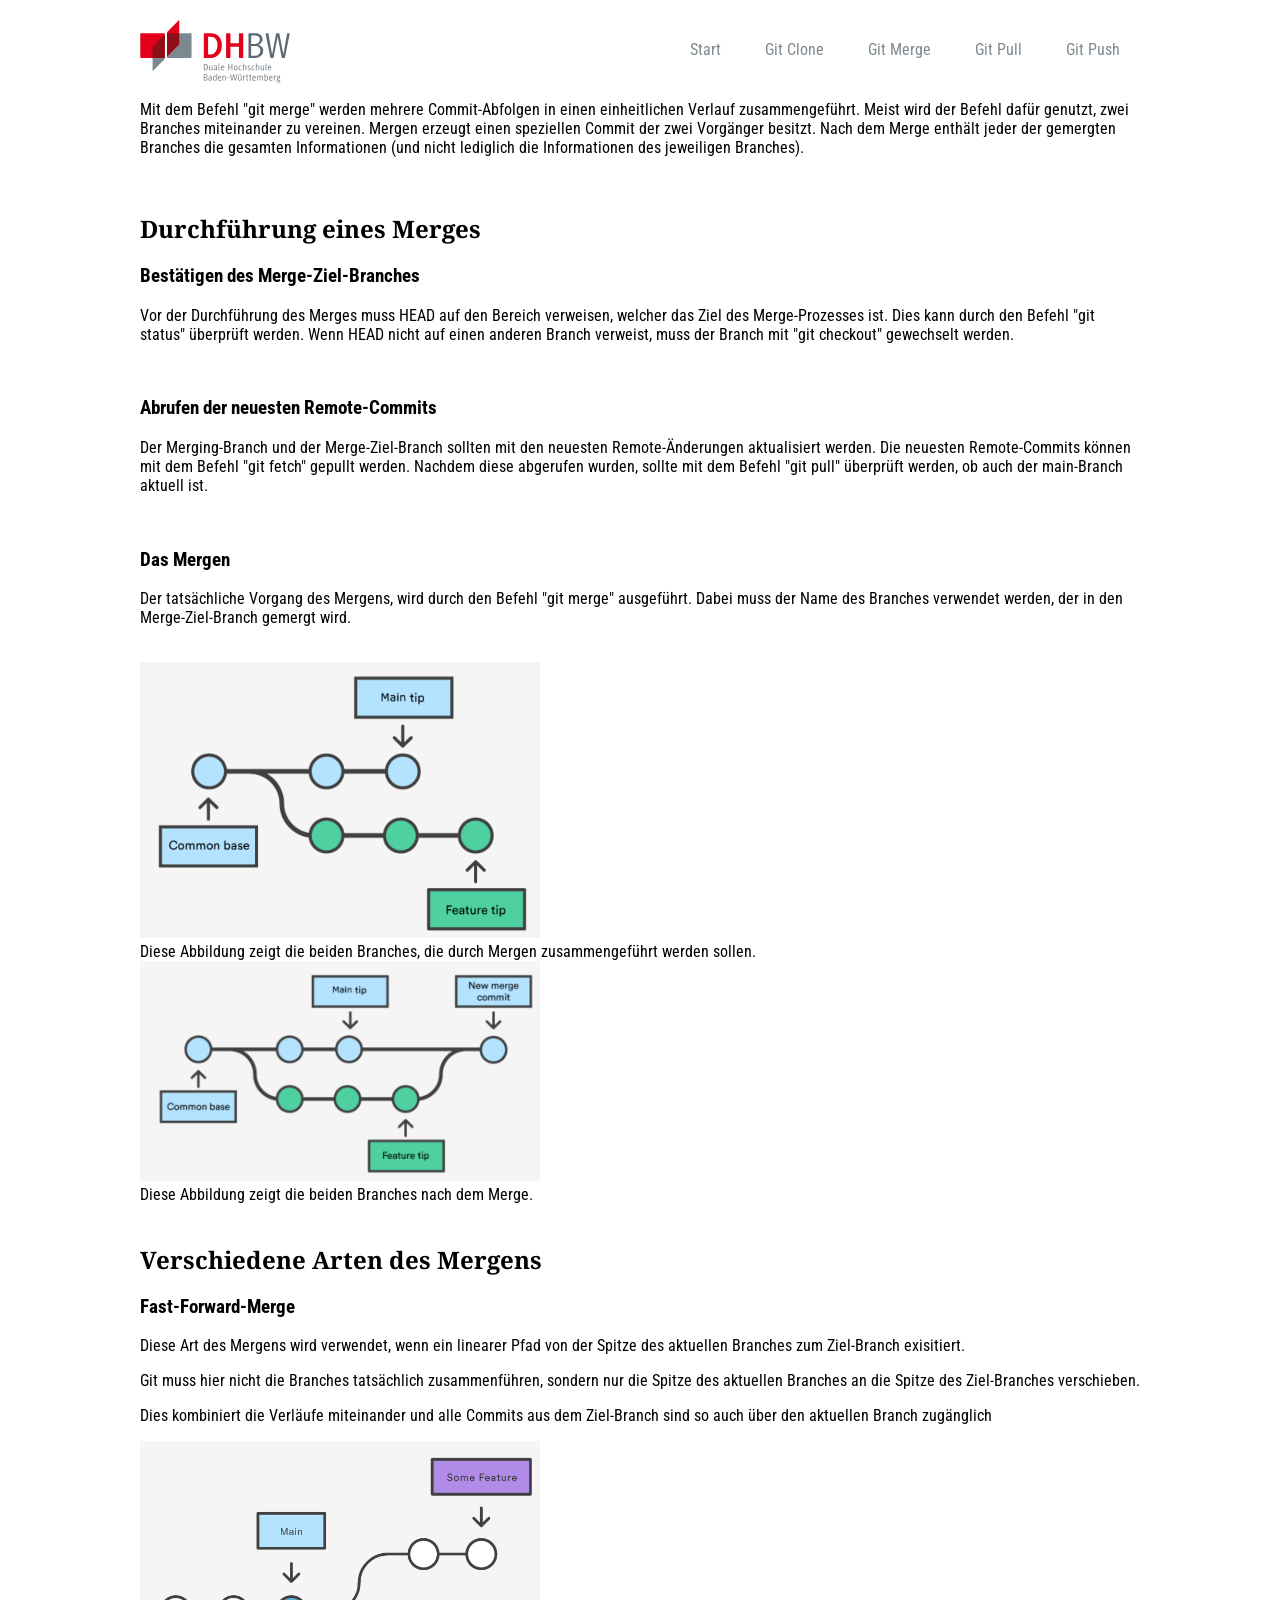
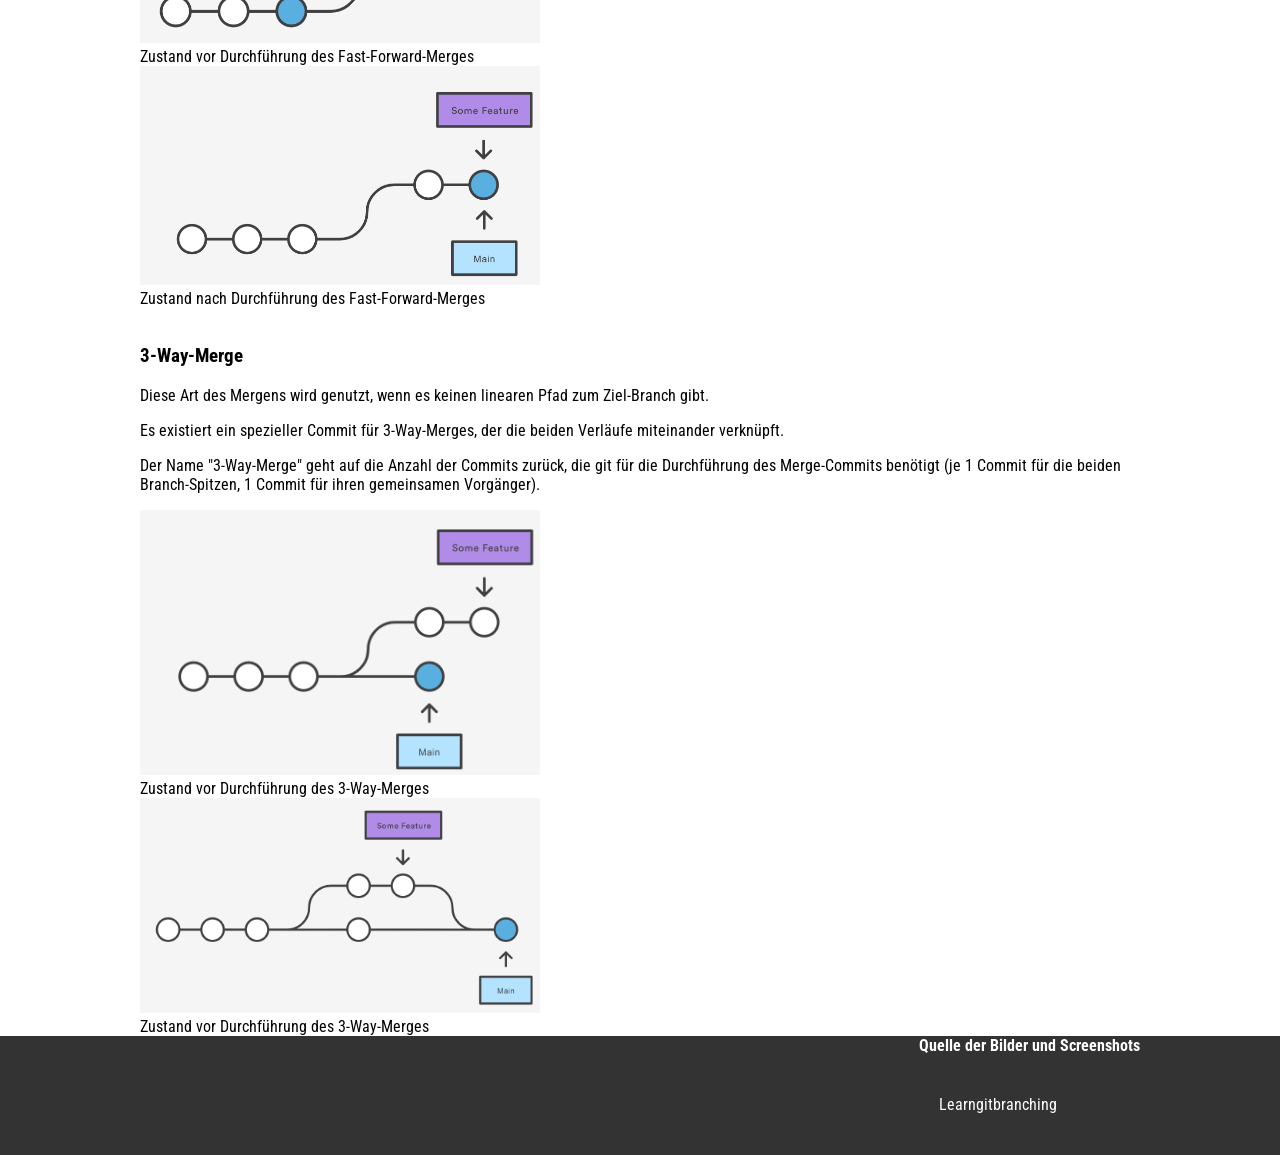
<file: git-merge.html>
<!DOCTYPE html>
<html lang="de">
    <head>
        <meta charset="UTF-8">
        <title>Git Merge</title>
        <link rel="stylesheet" href="default.css"/>
        <link rel="icon" type="image/png" href="img/main/DHBW-Favicon.png">
        <meta name="viewport" content="width=device-width, initial-scale=1">
    </head>
    <body>
            <header>
                <div class="wrapper">
                <img id="logo" src="img/main/DHBW-Logo.svg" alt="Fancy Logo">
                <nav class="main">
					<ul>
						<li>
							<a href="index.html">Start</a>
						</li>
						<li>
							<a href="gitclone.html">Git Clone</a>
						</li>
						<li>
							<a href="git-merge.html">Git Merge</a>
						</li>
						<li>
							<a href="git-pull.html">Git Pull</a>
						</li>
                        <li>
							<a href="git-push.html">Git Push</a>
						</li>
					</ul>
				</nav>
			</div>
		</header>
        <section class="main">
            <div class="keyvisual">
                <div class="wrapper">
                    <div class="teaser">
                                        <p> Mit dem Befehl "git merge" werden mehrere Commit-Abfolgen in einen einheitlichen Verlauf zusammengeführt.
                                            Meist wird der Befehl dafür genutzt, zwei Branches miteinander zu vereinen.
                                            Mergen erzeugt einen speziellen Commit der zwei Vorgänger besitzt.
                                            Nach dem Merge enthält jeder der gemergten Branches die gesamten Informationen (und nicht lediglich die Informationen des jeweiligen Branches). </p>
                        <br>
                                <h2>Durchführung eines Merges</h2>
                                    <h3>Bestätigen des Merge-Ziel-Branches</h3>
                                        <p> Vor der Durchführung des Merges muss HEAD auf den Bereich verweisen, welcher das Ziel des Merge-Prozesses ist.
                                            Dies kann durch den Befehl "git status" überprüft werden.
                                            Wenn HEAD nicht auf einen anderen Branch verweist, muss der Branch mit "git checkout" gewechselt werden.</p>
                        <br>
                                    <h3>Abrufen der neuesten Remote-Commits</h3>
                                        <p> Der Merging-Branch und der Merge-Ziel-Branch sollten mit den neuesten Remote-Änderungen aktualisiert werden.
                                            Die neuesten Remote-Commits können mit dem Befehl "git fetch" gepullt werden.
                                            Nachdem diese abgerufen wurden, sollte mit dem Befehl "git pull" überprüft werden, ob auch der main-Branch aktuell ist.</p>
                        <br>
                                    <h3>Das Mergen</h3>
                                        <p> Der tatsächliche Vorgang des Mergens, wird durch den Befehl "git merge" ausgeführt.
                                            Dabei muss der Name des Branches verwendet werden, der in den Merge-Ziel-Branch gemergt wird.</p>
                        <br>
                                <img src="img/git-merge/Zustand_vor_Merge.png" alt="Diese Abbildung zeigt die beiden Branches vor dem Merge." width=400px>
                                    <figcaption>Diese Abbildung zeigt die beiden Branches, die durch Mergen zusammengeführt werden sollen.</figcaption>
                                <img src="img/git-merge/Zustand_nach_Merge.png" alt="Diese Abbildung zeigt die beiden Branches nach dem Merge." width="400px">
                                    <figcaption>Diese Abbildung zeigt die beiden Branches nach dem Merge.</figcaption>
                        <br>
                                <h2>Verschiedene Arten des Mergens</h2>
                                    <h3>Fast-Forward-Merge</h3>
                                        <p>Diese Art des Mergens wird verwendet, wenn ein linearer Pfad von der Spitze des aktuellen Branches zum Ziel-Branch exisitiert.</p>
                                        <p>Git muss hier nicht die Branches tatsächlich zusammenführen, sondern nur die Spitze des aktuellen Branches an die Spitze des Ziel-Branches verschieben.</p>
                                        <p>Dies kombiniert die Verläufe miteinander und alle Commits aus dem Ziel-Branch sind so auch über den aktuellen Branch zugänglich</p>
                                <img src="img/git-merge/Fast_Forward_vor.png" alt="Diese Abbildung zeigt den Zustand vor Durchführung des Fast-Forward-Merges." width="400px">
                                    <figcaption>Zustand vor Durchführung des Fast-Forward-Merges</figcaption>
                                <img src="img/git-merge/Fast_Forward_nach.png" alt="Diese Abbildung zeigt den Zustand nach Durchführung des Fast-Forward-Merges." width="400px">
                                    <figcaption>Zustand nach Durchführung des Fast-Forward-Merges</figcaption>
                        <br>
                                    <h3>3-Way-Merge</h3>
                                        <p>Diese Art des Mergens wird genutzt, wenn es keinen linearen Pfad zum Ziel-Branch gibt.</p>
                                        <p>Es existiert ein spezieller Commit für 3-Way-Merges, der die beiden Verläufe miteinander verknüpft.</p>
                                        <p>Der Name "3-Way-Merge" geht auf die Anzahl der Commits zurück, die git für die Durchführung des Merge-Commits benötigt (je 1 Commit für die beiden Branch-Spitzen, 1 Commit für ihren gemeinsamen Vorgänger).</p>
                                <img src="img/git-merge/3-Way_vor.png" alt="Diese Abbildung zeigt den Zustand vor Durchführung des 3-Way-Merges." width="400px">
                                    <figcaption>Zustand vor Durchführung des 3-Way-Merges</figcaption>
                                <img src="img/git-merge/3-Way_nach.png" alt="Diese Abbildung zeigt den Zustand nach Durchführung des 3-Way-Merges." width="400px">
                                    <figcaption>Zustand vor Durchführung des 3-Way-Merges</figcaption>
                    </div>    
                </div>
            </section>
        </div>
    <footer>
        <div class="wrapper">
            <nav class="footer">
                <b>Quelle der Bilder und Screenshots</b>
                <a href="https://learngitbranching.js.org/?locale=de_DE">Learngitbranching</a>
            </nav>
        </div>
    </footer>
</body>
</html>
</file>
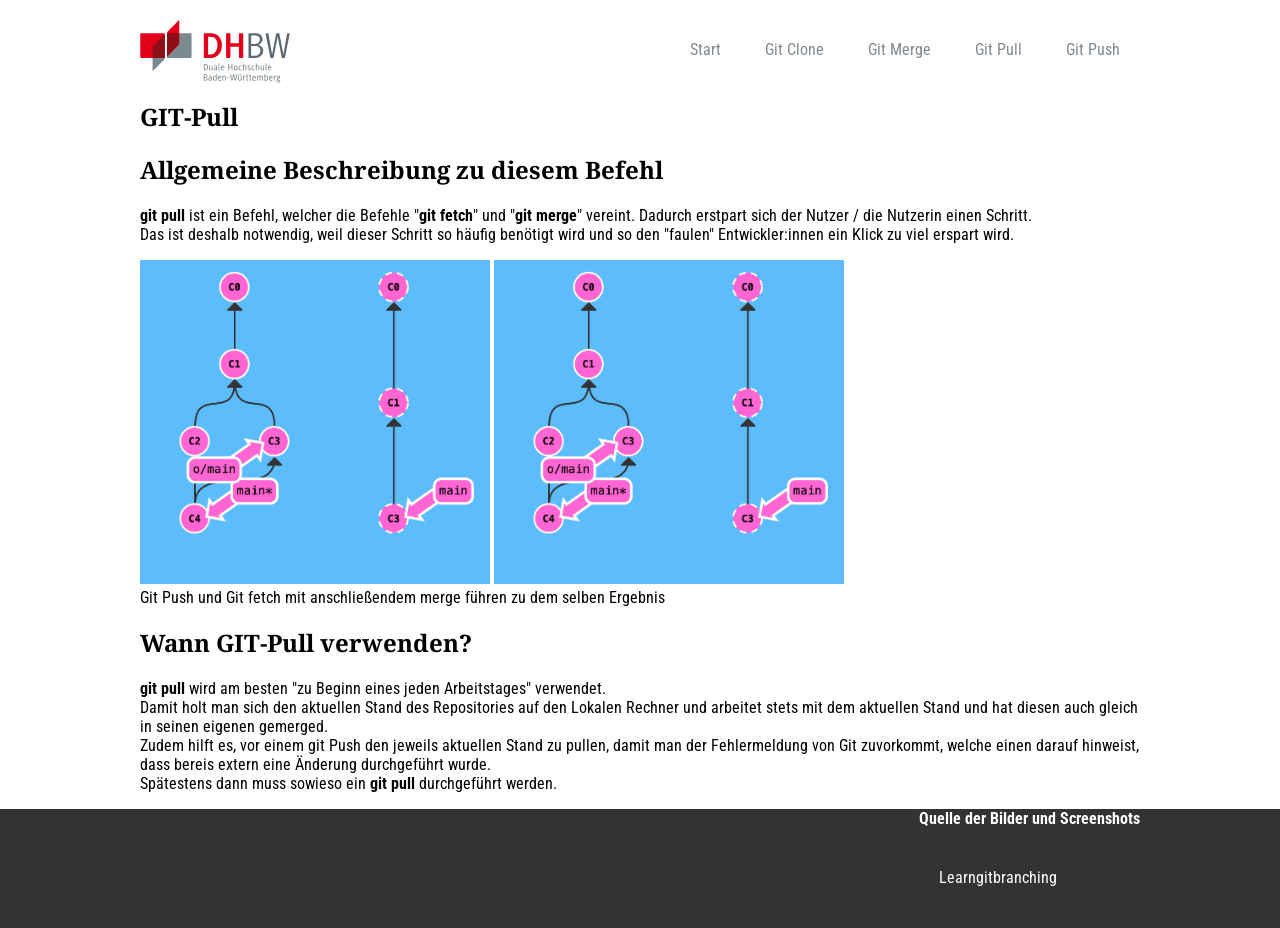
<file: git-pull.html>
<!DOCTYPE html>
<html lang="de">
    <head>
        <meta charset="UTF-8">
        <title>Git Pull</title>
        <link rel="stylesheet" href="default.css"/>
        <link rel="icon" type="image/png" href="img/main/DHBW-Favicon.png">
        <meta name="viewport" content="width=device-width, initial-scale=1">
    </head>
    <body>
            <header>
                <div class="wrapper">
                <img id="logo" src="img/main/DHBW-Logo.svg" alt="Fancy Logo">
                <nav class="main">
					<ul>
						<li>
							<a href="index.html">Start</a>
						</li>
						<li>
							<a href="gitclone.html">Git Clone</a>
						</li>
						<li>
							<a href="git-merge.html">Git Merge</a>
						</li>
						<li>
							<a href="git-pull.html">Git Pull</a>
						</li>
                        <li>
							<a href="git-push.html">Git Push</a>
						</li>
					</ul>
				</nav>
			</div>
		</header>

        <section class="main">
            <div class="keyvisual">
                <div class="wrapper">
                    <div class="teaser">
                        <h1>GIT-Pull</h1>
                        <h2>Allgemeine Beschreibung zu diesem Befehl</h2>
                        <p>
                            <b>git pull</b> ist ein Befehl, welcher die Befehle "<b>git fetch</b>" und "<b>git merge</b>" vereint. Dadurch erstpart sich der Nutzer / die Nutzerin einen Schritt.<br>
                            Das ist deshalb notwendig, weil dieser Schritt so häufig benötigt wird und so den "faulen" Entwickler:innen ein Klick zu viel erspart wird.
                        </p>
                    

                            <img width="350px" src="img/git-pull/Git_Pull_Merge.png" alt="Git pull und git fetch mit merge sind das selbe Ergebnis">
                            <img width="350px" src="img/git-pull/Git_Pull_Merge.png" alt="Git pull und git fetch mit merge sind das selbe Ergebnis">
                            <figcaption>Git Push und Git fetch mit anschließendem merge führen zu dem selben Ergebnis</figcaption>

                    
                        <h2>Wann GIT-Pull verwenden?</h2>
                        <p>
                            <b>git pull</b> wird am besten "zu Beginn eines jeden Arbeitstages" verwendet.<br>
                            Damit holt man sich den aktuellen Stand des Repositories auf den Lokalen Rechner und arbeitet stets mit dem aktuellen Stand und hat diesen auch gleich in seinen eigenen gemerged.<br>
                            Zudem hilft es, vor einem git Push den jeweils aktuellen Stand zu pullen, damit man der Fehlermeldung von Git zuvorkommt, welche einen darauf hinweist, dass bereis extern eine Änderung durchgeführt wurde.<br>
                            Spätestens dann muss sowieso ein <b>git pull</b> durchgeführt werden.
                        </p>
                    </div>    
                </div>
        </section>
    </div>
    <footer>
        <div class="wrapper">
            <nav class="footer">
                <b>Quelle der Bilder und Screenshots</b>
                <a href="https://learngitbranching.js.org/?locale=de_DE">Learngitbranching</a>
            </nav>
        </div>
    </footer>
</body>
</html>
</file>
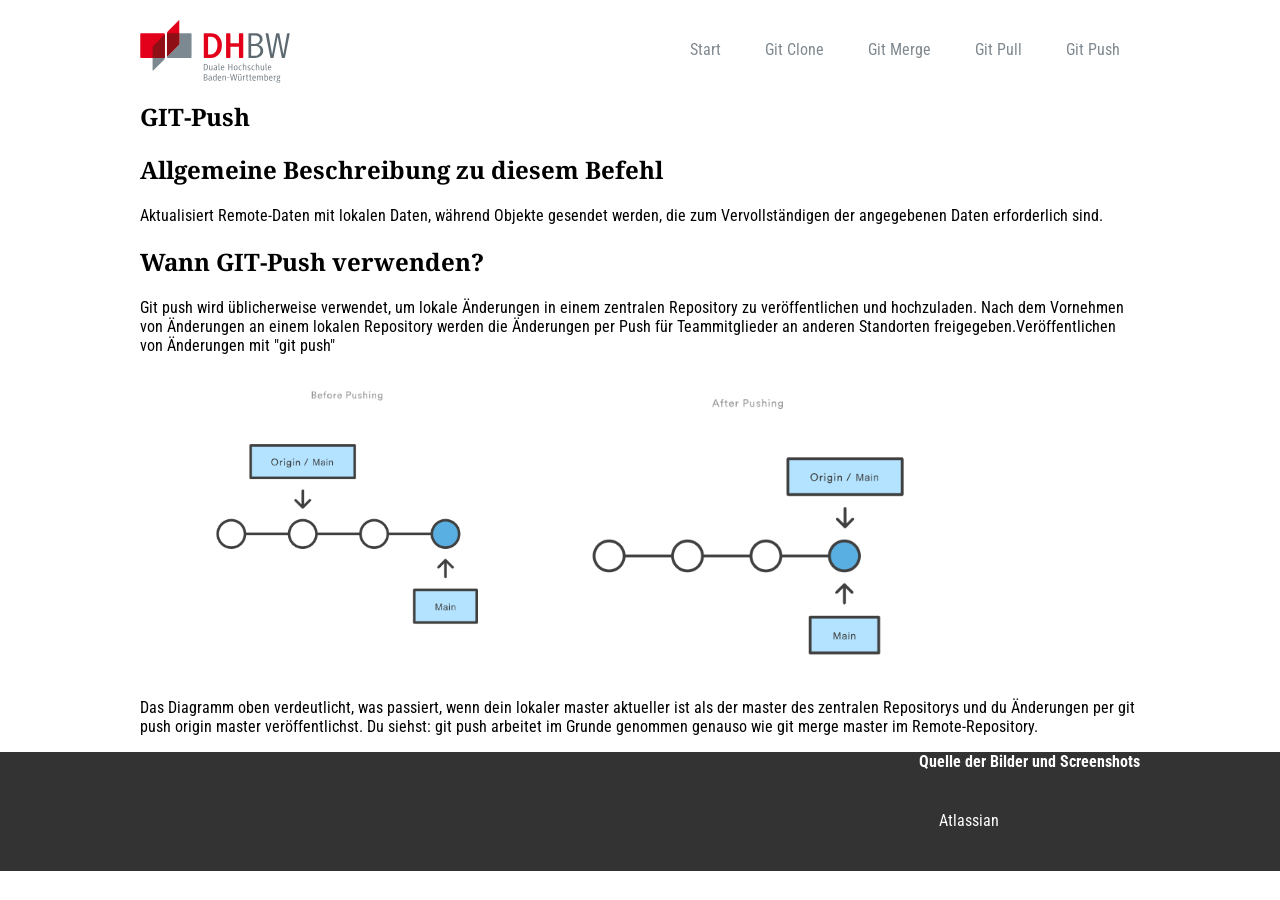
<file: git-push.html>
<!DOCTYPE html>
<html lang="de">
    <head>
        <meta charset="UTF-8">
        <title>Git Push</title>
        <link rel="stylesheet" href="default.css"/>
        <link rel="icon" type="image/png" href="img/main/DHBW-Favicon.png">
        <meta name="viewport" content="width=device-width, initial-scale=1">
    </head>
    <body>


            <header>
                <div class="wrapper">
                    <img id="logo" src="img/main/DHBW-Logo.svg" alt="Fancy Logo">
                    <nav class="main">
                        <ul>
                            <li>
                                <a href="index.html">Start</a>
                            </li>
                            <li>
                                <a href="gitclone.html">Git Clone</a>
                            </li>
                            <li>
                                <a href="git-merge.html">Git Merge</a>
                            </li>
                            <li>
                                <a href="git-pull.html">Git Pull</a>
                            </li>
                            <li>
                                <a href="git-push.html">Git Push</a>
                            </li>
                        </ul>
                    </nav>
                </div>
            </header>

    
            <section class="main">
                <div class="keyvisual">
                    <div class="wrapper">
                        <div class="teaser">
                            <h1>GIT-Push</h1>
                            <h2>Allgemeine Beschreibung zu diesem Befehl</h2>
                            <p>
                                Aktualisiert Remote-Daten mit lokalen Daten, während Objekte gesendet werden, die zum Vervollständigen der angegebenen Daten erforderlich sind.
                            </p>

                            <h2>Wann GIT-Push verwenden?</h2>
                            <p>
                                Git push wird üblicherweise verwendet, um lokale Änderungen in einem zentralen Repository zu veröffentlichen und hochzuladen. Nach dem Vornehmen von 
                                Änderungen an einem lokalen Repository werden die Änderungen per Push für Teammitglieder an anderen Standorten freigegeben.Veröffentlichen von Änderungen mit "git push"
                            </p>  

                            <img width="40%" src="img/git-push/eins.png" alt="Veröffentlichen von Änderungen mit git push Teil 1">
                            <img width="40%" src="img/git-push/zwei.png" alt="Veröffentlichen von Änderungen mit git push Teil 2">
                            <p>    
                                Das Diagramm oben verdeutlicht, was passiert, wenn dein lokaler master aktueller ist als der master des zentralen Repositorys und du Änderungen per git push origin master 
                                veröffentlichst. Du siehst: git push arbeitet im Grunde genommen genauso wie git merge master im Remote-Repository.
                            </p>
                        </div>    
                    </div>
            </section>
        </div>
        <footer>
            <div class="wrapper">
                <nav class="footer">
                    <b>Quelle der Bilder und Screenshots</b>
                    <a href="https://www.atlassian.com/de/git/tutorials/syncing/git-push">Atlassian</a>
                </nav>
            </div>
        </footer>
    </body>
</html>
</file>
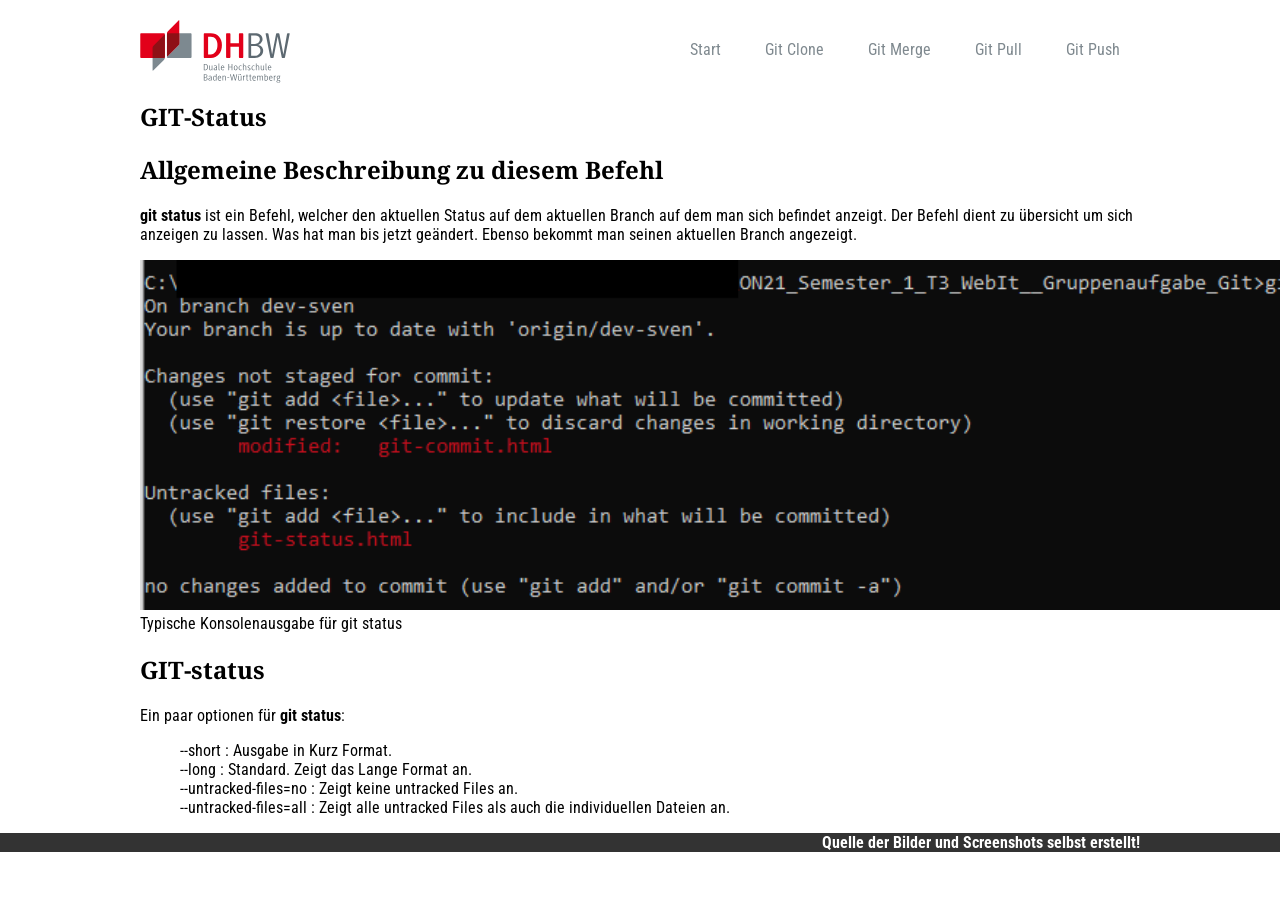
<file: git-status.html>
<!DOCTYPE html>
<html lang="de">
    <head>
        <meta charset="UTF-8">
        <title>Git Übungen Git-status</title>
        <link rel="stylesheet" href="default.css"/>
        <link rel="icon" type="image/png" href="img/main/DHBW-Favicon.png">
        <meta name="viewport" content="width=device-width, initial-scale=1">
    </head>
<body>
    <!-- Begin of the header -->
    <header>
        <div class="wrapper">
            <img id="logo" src="img/main/DHBW-Logo.svg" alt="Fancy Logo">
            <nav class="main">
                <ul>
                    <li>
                        <a href="index.html">Start</a>
                    </li>
                    <li>
                        <a href="gitclone.html">Git Clone</a>
                    </li>
                    <li>
                        <a href="git-merge.html">Git Merge</a>
                    </li>
                    <li>
                        <a href="git-pull.html">Git Pull</a>
                    </li>
                    <li>
                        <a href="git-push.html">Git Push</a>
                    </li>
                </ul>
            </nav>
        </div>
    </header>
    <!-- End of the header -->

    <section class="main">
        <div class="keyvisual">
            <div class="wrapper">
                <div class="teaser">
                <h1>GIT-Status</h1>
                <h2>Allgemeine Beschreibung zu diesem Befehl</h2>
                <p>
                    <b>git status</b> ist ein Befehl, welcher den aktuellen Status auf dem aktuellen Branch auf dem man sich befindet anzeigt.
                    Der Befehl dient zu übersicht um sich anzeigen zu lassen. Was hat man bis jetzt geändert. Ebenso bekommt man seinen aktuellen Branch angezeigt. 
                </p>

                    <img height="350" src="img/git-status/git-status.png" alt="Konsolen Ausgabe nach der Eingabe von git status">
                    <figcaption>Typische Konsolenausgabe für git status</figcaption>



                <h2>GIT-status</h2>
                <p>
                    Ein paar optionen für <b>git status</b>: 
                        <BLOCKQUOTE>
                            --short : Ausgabe in Kurz Format.<br />
							--long : Standard. Zeigt das Lange Format an.<br />
                            --untracked-files=no : Zeigt keine untracked Files an.<br />
							--untracked-files=all : Zeigt alle untracked Files als auch die individuellen Dateien an.<br />
                        </BLOCKQUOTE>
                </p>
            </div>    
        </div>
</section>
</div>
<footer>
<div class="wrapper">
    <nav class="footer">
        <b>Quelle der Bilder und Screenshots</b>
		<b>selbst erstellt!</b>
    </nav>
</div>
</footer>
</body>

</html>
</file>
<file: default.css>
@import url('https://fonts.googleapis.com/css?family=Noto+Serif|Roboto+Condensed');

body {
	font-family: 'Roboto Condensed', sans-serif;
	margin: 0;
}
h1,
h2 {
	font-family: 'Noto Serif', serif;
}
header {
	background-color: rgba(255,255,255,0.9);
	position: fixed;
	z-index: 10;
	top: 0;
	left: 0;
	width: 100%;
}
#logo {
	float: left;
	width: 15%;
	margin-top: 20px;
}
section{
	margin: 100px auto auto auto;
}
.wrapper {
	max-width: 1000px;
	width: 100%;
	padding: 0 10px;
	margin: 0 auto;
}
.wrapper:after {
	content: "";
	display: block;
	clear: both;
	visibility: hidden;
}

nav.main {
	float: right;
}
nav.main ul {
	list-style: none;
	margin: 0;
	padding: 0;
}
nav.main ul li {
	display: inline-block;
}
nav.main a {
	text-decoration: none;
	padding: 40px 20px;
	color: #7F898F;
	line-height: 20px;
	height: 20px;
	display: block;
}
nav.main a:hover {
	color: white;
	background-color: #E2001A;
}



.keyvisual:after {
	content: "";
	display: block;
	width: 100%;
	height: 35%;
	position: absolute;
	bottom: 0;
	left: 0;
}

footer {
	background-color: #333;
	color: #fff;
}
footer img {
	width: 150px;
	margin-top: 20px;
}

nav.footer {
	float: right;
}
nav.footer ul {
	list-style: none;
	margin: 0;
	padding: 0;
}
nav.footer ul li {
	display: inline-block;
}
nav.footer a {
	text-decoration: none;
	padding: 40px 20px;
	color: #fff;
	line-height: 20px;
	height: 20px;
	display: block;
}
</file>
